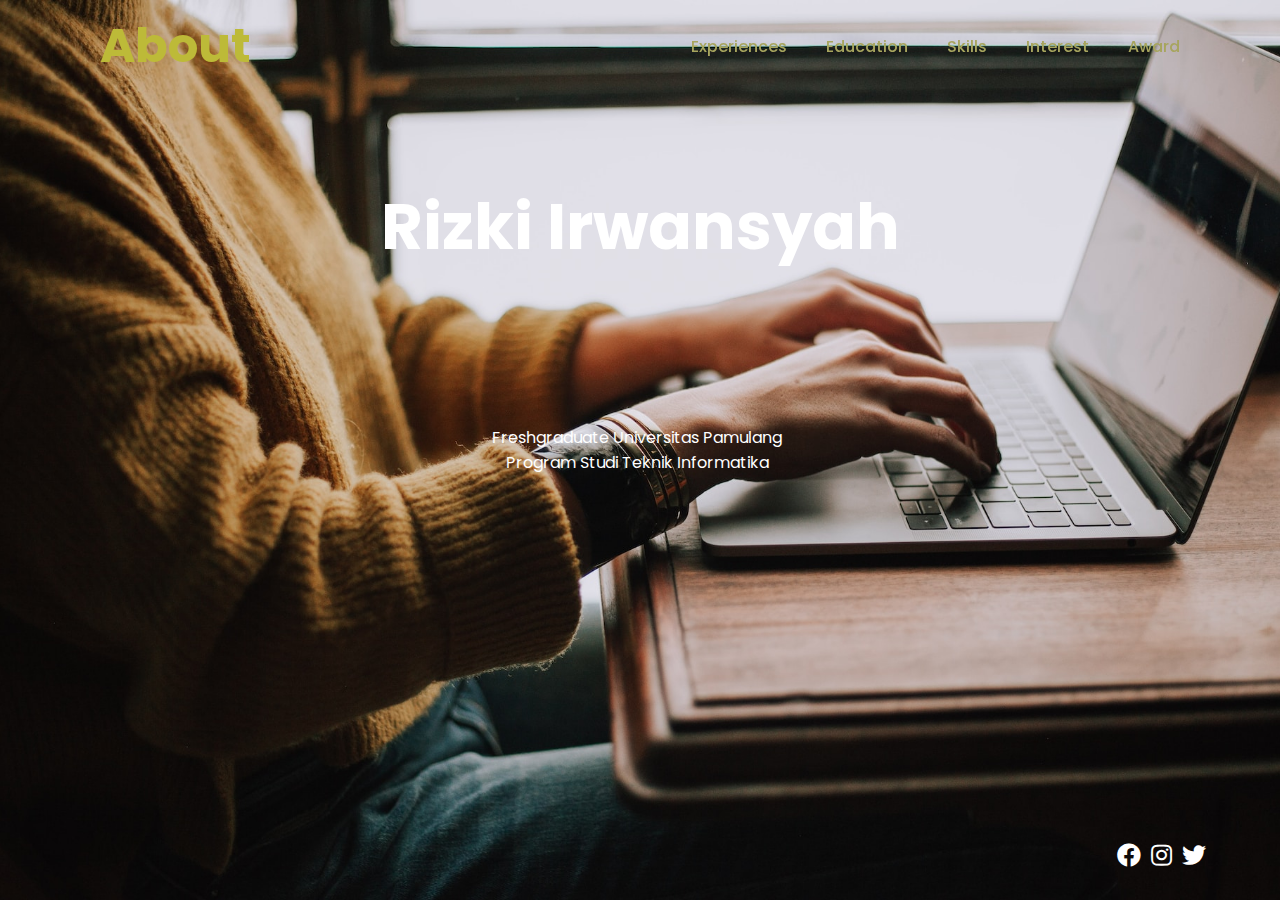
<file: index.html>
<!DOCTYPE html>
<html lang="en">
  <head>
    <meta charset="UTF-8" />
    <meta http-equiv="X-UA-Compatible" content="IE=edge" />
    <meta name="viewport" content="width=device-width, initial-scale=1.0" />
    <link rel="stylesheet" href="about.css" />
    <link rel="stylesheet" href="https://cdnjs.cloudflare.com/ajax/libs/font-awesome/5.15.2/css/all.min.css" />
    <title>About</title>
  </head>
  <body>
    <header>
      <h2 class="logo">
        <a href="index.html">About</a>
      </h2>
      <nav class="navigation">
        <a href="experiences.html">Experiences</a>
        <a href="educations.html">Education</a>
        <a href="skills.html">Skills</a>
        <a href="">Interest</a>
        <a href="">Award</a>
      </nav>
    </header>

    <div class="about">
      <h2 class="name">Rizki Irwansyah</h2>
      <p>Freshgraduate Universitas Pamulang Program Studi Teknik Informatika</p>
      <div class="social">
        <a class="social-media-icon" href=""><span class="fab fa-facebook"></span></a>
        <a class="social-media-icon" href=""><span class="fab fa-instagram"></span></a>
        <a class="social-media-icon" href=""><span class="fab fa-twitter"></span></a>
      </div>
    </div>
  </body>
</html>
</file>
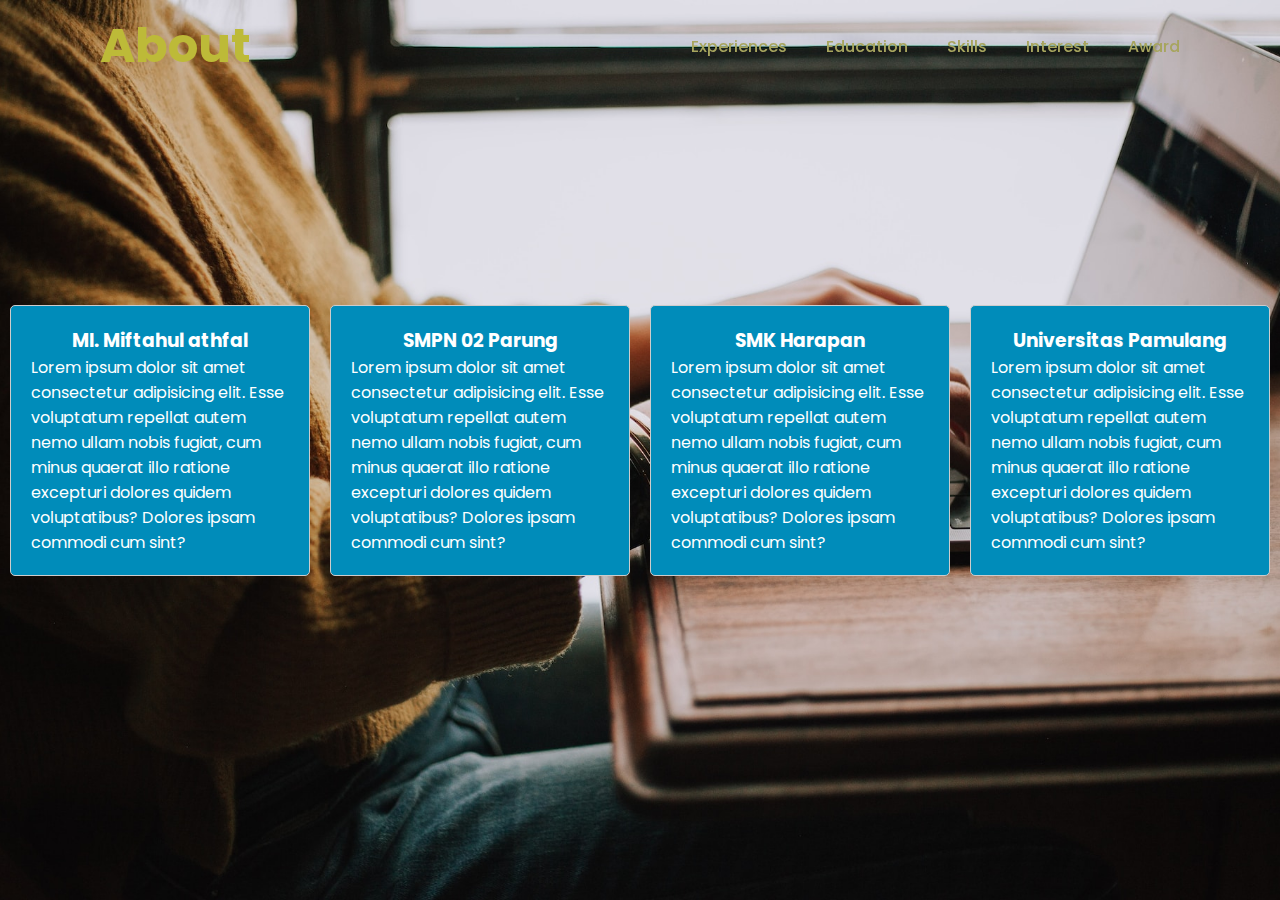
<file: educations.html>
<!DOCTYPE html>
<html lang="en">
  <head>
    <meta charset="UTF-8" />
    <meta http-equiv="X-UA-Compatible" content="IE=edge" />
    <meta name="viewport" content="width=device-width, initial-scale=1.0" />
    <link rel="stylesheet" href="educations.css" />
    <link rel="stylesheet" href="https://cdnjs.cloudflare.com/ajax/libs/font-awesome/5.15.2/css/all.min.css" />
    <title>Educations</title>
  </head>
  <body>
    <header>
      <h2 class="logo">
        <a href="index.html">About</a>
      </h2>
      <nav class="navigation">
        <a href="experiences.html">Experiences</a>
        <a href="educations.html">Education</a>
        <a href="skills.html">Skills</a>
        <a href="">Interest</a>
        <a href="">Award</a>
      </nav>
    </header>
    <div class="educa">
      <div class="container">
        <div class="row">
          <div class="col-md-6">
            <div class="card">
              <div class="card-body">
                <h3>MI. Miftahul athfal</h3>
                <p>Lorem ipsum dolor sit amet consectetur adipisicing elit. Esse voluptatum repellat autem nemo ullam nobis fugiat, cum minus quaerat illo ratione excepturi dolores quidem voluptatibus? Dolores ipsam commodi cum sint?</p>
              </div>
            </div>
          </div>
          <div class="col-md-6">
            <div class="card">
              <div class="card-body">
                <h3>SMPN 02 Parung</h3>
                <p>Lorem ipsum dolor sit amet consectetur adipisicing elit. Esse voluptatum repellat autem nemo ullam nobis fugiat, cum minus quaerat illo ratione excepturi dolores quidem voluptatibus? Dolores ipsam commodi cum sint?</p>
              </div>
            </div>
          </div>
          <div class="col-md-6">
            <div class="card">
              <div class="card-body">
                <h3>SMK Harapan</h3>
                <p>Lorem ipsum dolor sit amet consectetur adipisicing elit. Esse voluptatum repellat autem nemo ullam nobis fugiat, cum minus quaerat illo ratione excepturi dolores quidem voluptatibus? Dolores ipsam commodi cum sint?</p>
              </div>
            </div>
          </div>
          <div class="col-md-6">
            <div class="card">
              <div class="card-body">
                <h3>Universitas Pamulang</h3>
                <p>Lorem ipsum dolor sit amet consectetur adipisicing elit. Esse voluptatum repellat autem nemo ullam nobis fugiat, cum minus quaerat illo ratione excepturi dolores quidem voluptatibus? Dolores ipsam commodi cum sint?</p>
              </div>
            </div>
          </div>
        </div>
      </div>
    </div>
  </body>
</html>
</file>
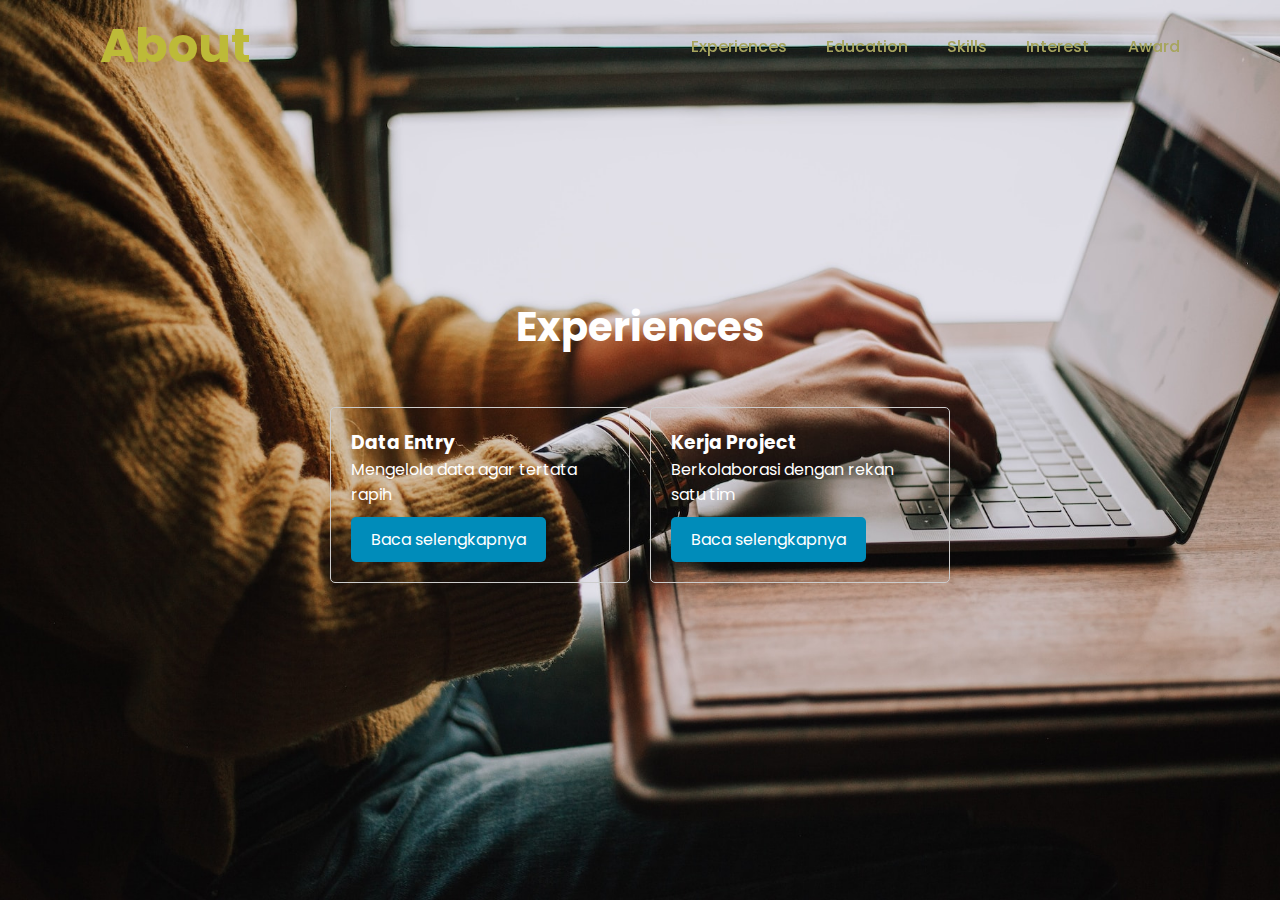
<file: experiences.html>
<!DOCTYPE html>
<html lang="en">
  <head>
    <meta charset="UTF-8" />
    <meta http-equiv="X-UA-Compatible" content="IE=edge" />
    <meta name="viewport" content="width=device-width, initial-scale=1.0" />
    <link rel="stylesheet" href="exper.css" />
    <link rel="stylesheet" href="https://cdnjs.cloudflare.com/ajax/libs/font-awesome/5.15.2/css/all.min.css" />
    <title>Experiences</title>
  </head>
  <body>
    <header>
      <h2 class="logo">
        <a href="index.html">About</a>
      </h2>
      <nav class="navigation">
        <a href="experiences.html">Experiences</a>
        <a href="educations.html">Education</a>
        <a href="skills.html">Skills</a>
        <a href="">Interest</a>
        <a href="">Award</a>
        <!-- <button class="btnLogin-popup">Login</button> -->
      </nav>
    </header>

    <div class="experr">
      <h2>Experiences</h2>
      <br /><br />
      <div class="container">
        <div class="row">
          <div class="card">
            <div class="card-body">
              <h3>Data Entry</h3>
              <p>Mengelola data agar tertata rapih</p>
              <a href="#" class="button">Baca selengkapnya</a>
            </div>
          </div>

          <div class="card">
            <div class="card-body">
              <h3>Kerja Project</h3>
              <p>Berkolaborasi dengan rekan satu tim</p>
              <a href="#" class="button">Baca selengkapnya</a>
            </div>
          </div>
        </div>
      </div>
    </div>
  </body>
</html>
</file>
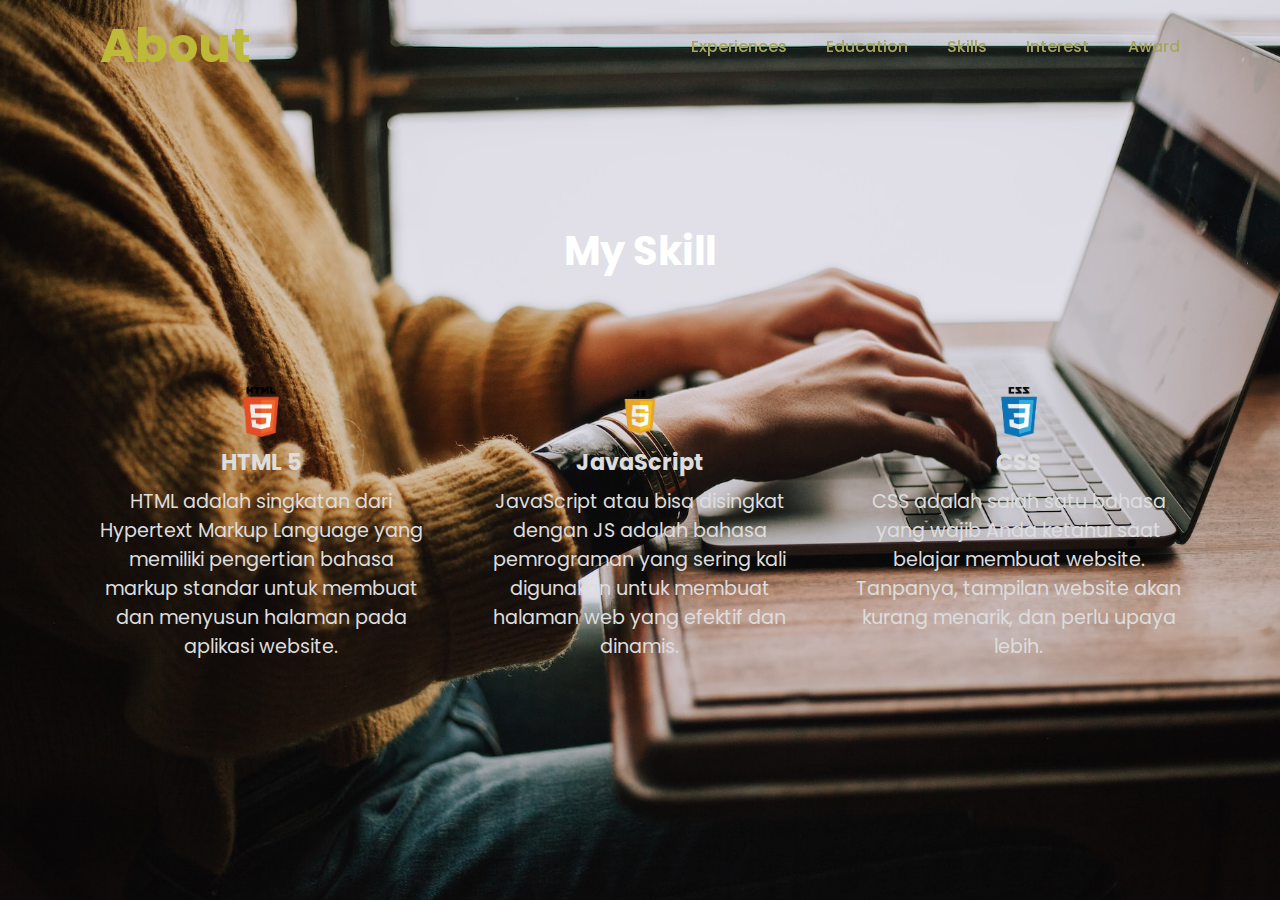
<file: skills.html>
<!DOCTYPE html>
<html lang="en">
  <head>
    <meta charset="UTF-8" />
    <meta http-equiv="X-UA-Compatible" content="IE=edge" />
    <meta name="viewport" content="width=device-width, initial-scale=1.0" />
    <link rel="stylesheet" href="skill.css" />
    <link rel="stylesheet" href="https://cdnjs.cloudflare.com/ajax/libs/font-awesome/5.15.2/css/all.min.css" />
    <title>About</title>
  </head>
  <body>
    <header>
      <h2 class="logo">
        <a href="index.html">About</a>
      </h2>
      <nav class="navigation">
        <a href="experiences.html">Experiences</a>
        <a href="educations.html">Education</a>
        <a href="skills.html">Skills</a>
        <a href="">Interest</a>
        <a href="">Award</a>
      </nav>
    </header>
    <div class="inner">
      <div class="skill">
        <h1>My Skill</h1>
      </div>
      <div class="container">
        <div class="skill-box">
          <div class="skill-title">
            <div class="img">
              <img src="image/html.png" class="skill-icon" alt="" srcset="" />
            </div>
            <h3>HTML 5</h3>
          </div>
          <p>HTML adalah singkatan dari Hypertext Markup Language yang memiliki pengertian bahasa markup standar untuk membuat dan menyusun halaman pada aplikasi website.</p>
        </div>
        <div class="skill-box">
          <div class="skill-title">
            <div class="img">
              <img src="image/js.png" class="skill-icon" alt="" srcset="" />
            </div>
            <h3>JavaScript</h3>
          </div>
          <p>JavaScript atau bisa disingkat dengan JS adalah bahasa pemrograman yang sering kali digunakan untuk membuat halaman web yang efektif dan dinamis.</p>
        </div>
        <div class="skill-box">
          <div class="skill-title">
            <div class="img">
              <img src="image/css.png" class="skill-icon" alt="" srcset="" />
            </div>
            <h3>CSS</h3>
          </div>
          <p>CSS adalah salah satu bahasa yang wajib Anda ketahui saat belajar membuat website. Tanpanya, tampilan website akan kurang menarik, dan perlu upaya lebih.</p>
        </div>
      </div>
    </div>
  </body>
</html>
</file>
<file: about.css>
@import url('https://fonts.googleapis.com/css2?family=Poppins:wght@500;600&display=swap" rel="stylesheet');

* {
  margin: 0;
  padding: 0;
  box-sizing: border-box;
  font-family: "poppins", sans-serif;
}

body {
  display: flex;
  justify-content: center;
  align-items: center;
  min-height: 100vh;
  background: url(image/BG1.jpg) no-repeat;
  background-size: cover;
  background-position: center;
}

header {
  position: fixed;
  top: 0;
  left: 0;
  width: 100%;
  padding: 10px 100px;
  display: flex;
  justify-content: space-between;
  align-items: center;
  z-index: 99;
}

.logo a {
  font-size: 2em;
  color: #bdba38;
  user-select: none;
  text-decoration: none;
}

.navigation a {
  position: relative;
  font-size: 1em;
  color: #a7a55e;
  text-decoration: none;
  font-weight: 500;
  margin-left: 35px;
}

.about {
  display: flex;
  justify-content: center;
  align-items: center;
  min-height: 100vh;
}

.name {
  position: absolute;
  top: 0%;
  margin-top: 14%;
  font-size: 4em;
  color: #fff;
}

p {
  text-align: center;
  margin-right: 20%;
  margin-left: 19%;
  color: #fff;
}

.social {
  position: absolute;
  bottom: 3%;
  right: 5%;
  left: 87%;
}

.social-media-icon {
  position: relative;
  font-size: 24px;
  color: #fff;
  padding: 3%;
}
</file>
<file: educations.css>
@import url('https://fonts.googleapis.com/css2?family=Poppins:wght@500;600&display=swap" rel="stylesheet');

* {
  margin: 0;
  padding: 0;
  box-sizing: border-box;
  font-family: "poppins", sans-serif;
}

body {
  display: flex;
  justify-content: center;
  align-items: center;
  min-height: 100vh;
  background: url(image/BG1.jpg) no-repeat;
  background-size: cover;
  background-position: center;
}

header {
  position: fixed;
  top: 0;
  left: 0;
  width: 100%;
  padding: 10px 100px;
  display: flex;
  justify-content: space-between;
  align-items: center;
  z-index: 99;
}

.logo {
  color: #fff;
  user-select: none;
}

.logo a {
  text-decoration: none;
  color: #bdba38;
  font-size: 2em;
}

.navigation a {
  position: relative;
  font-size: 1em;
  color: #a7a55e;
  text-decoration: none;
  font-weight: 500;
  margin-left: 35px;
}
.row {
  display: flex;
  justify-content: space-between;
  margin-bottom: 20px;
}
.card {
  width: 300px;
  border: 1px solid #ccc;
  border-radius: 5px;
  overflow: hidden;
  margin-left: 10px;
  margin-right: 10px;
  background-color: #008cba;
}

.card-body {
  padding: 20px;
}

.card-body h3 {
  margin-top: 0;
  color: #fff;
  text-align: center;
}
.card-body p {
  color: #ffffff;
}
</file>
<file: exper.css>
@import url('https://fonts.googleapis.com/css2?family=Poppins:wght@500;600&display=swap" rel="stylesheet');

* {
  margin: 0;
  padding: 0;
  box-sizing: border-box;
  font-family: "poppins", sans-serif;
}

body {
  display: flex;
  justify-content: center;
  align-items: center;
  min-height: 100vh;
  background: url(image/BG1.jpg) no-repeat;
  background-size: cover;
  background-position: center;
}

header {
  position: fixed;
  top: 0;
  left: 0;
  width: 100%;
  padding: 10px 100px;
  display: flex;
  justify-content: space-between;
  align-items: center;
  z-index: 99;
}

.logo {
  color: #fff;
  user-select: none;
}

.logo a {
  text-decoration: none;
  color: #bdba38;
  font-size: 2em;
}

.navigation a {
  position: relative;
  font-size: 1em;
  color: #a7a55e;
  text-decoration: none;
  font-weight: 500;
  margin-left: 35px;
}

/* .navigation .btnLogin-popup {
  width: 100px;
  height: 40px;
  background: transparent;
  border: 2px solid #fff;
  outline: none;
  border-radius: 6px;
  cursor: pointer;
  font-size: 1em;
  color: #fff;
  font-weight: 500;
  margin-left: 35px; */
/* } */

.experr h2 {
  text-align: center;
  font-size: 2.5em;
  color: white;
  /* margin-top: 20%; */
}

.row {
  display: flex;
  justify-content: space-between;
  margin-bottom: 20px;
}
.card {
  width: 300px;
  border: 1px solid #ccc;
  border-radius: 5px;
  overflow: hidden;
  margin-left: 10px;
  margin-right: 10px;
}

.card-body {
  padding: 20px;
}

.card-body h3 {
  margin-top: 0;
  color: #fff;
}
.card-body p {
  color: #fff;
}

.button {
  display: inline-block;
  background-color: #008cba;
  color: #fff;
  padding: 10px 20px;
  border-radius: 5px;
  text-decoration: none;
  margin-top: 10px;
}
</file>
<file: skill.css>
@import url('https://fonts.googleapis.com/css2?family=Poppins:wght@500;600&display=swap" rel="stylesheet');

* {
  margin: 0;
  padding: 0;
  box-sizing: border-box;
  font-family: "poppins", sans-serif;
}

body {
  display: flex;
  justify-content: center;
  align-items: center;
  min-height: 100vh;
  background: url(image/BG1.jpg) no-repeat;
  background-size: cover;
  background-position: center;
}

header {
  position: fixed;
  top: 0;
  left: 0;
  width: 100%;
  padding: 10px 100px;
  display: flex;
  justify-content: space-between;
  align-items: center;
  z-index: 99;
}

.logo a {
  font-size: 2em;
  color: #bdba38;
  user-select: none;
  text-decoration: none;
}

.navigation a {
  position: relative;
  font-size: 1em;
  color: #a7a55e;
  text-decoration: none;
  font-weight: 500;
  margin-left: 35px;
}

.inner {
  padding-top: 140px;
}

.skill h1 {
  height: 4px;
  content: "";
  position: absolute;
  bottom: 75%;
  left: 50%;
  font-size: 2.5rem;
  transform: translateX(-50%);
  color: rgb(255, 255, 255);
}

.container {
  display: grid;
  grid-template-columns: repeat(3, 1fr);
  justify-content: center;
  align-items: center;
  text-align: center;
  grid-gap: 1rem;
  padding: 1rem 80px;
  font-size: 1.2rem;
}

.skill-box {
  padding: 1rem;
  color: #ddd;
  cursor: pointer;
}

.skill-title {
  display: flex;
  flex-direction: column;
  align-items: center;
  padding: 0.5rem;
  margin-bottom: 0rem;
}

.skill-icon {
  width: 50px;
}
</file>
